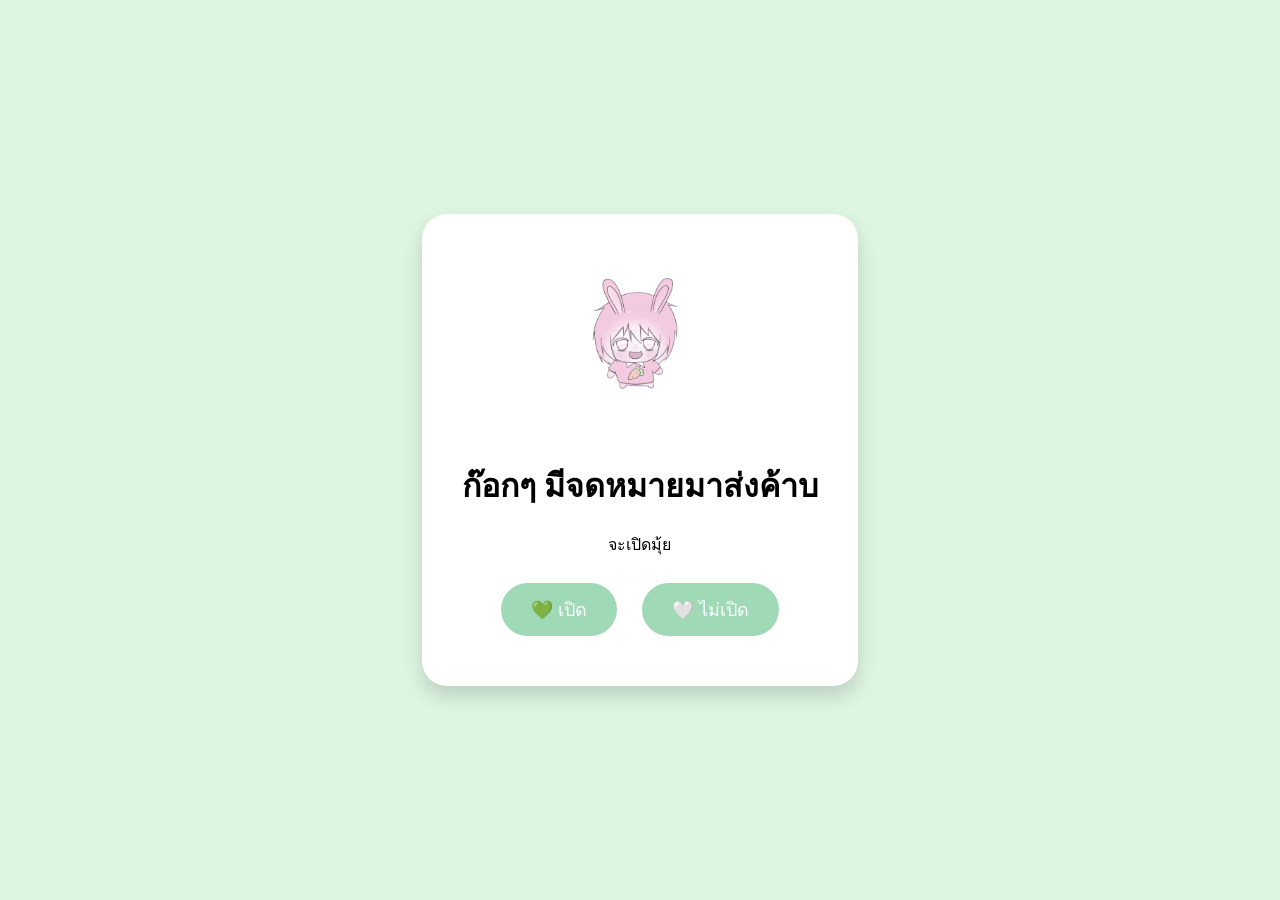
<file: index.html>
<!DOCTYPE html>
<html lang="th">
<head>
    <meta charset="UTF-8">
    <title>ก๊อกๆ มีจดหมายมาส่งค้าบ</title>
    <link rel="stylesheet" href="style.css">
</head>
<body>

<div class="card">
    <img src="images/07.png" class="bunny">

    <h1>ก๊อกๆ มีจดหมายมาส่งค้าบ</h1>

    <p>จะเปิดมุ้ย</p>

    <div class="btn">
        <button onclick="location.href='birthday.html'">
            💚 เปิด
        </button>

        <button onclick="location.href='no.html'">
            🤍 ไม่เปิด
        </button>
    </div>

</div>

</body>
</html>
</file>
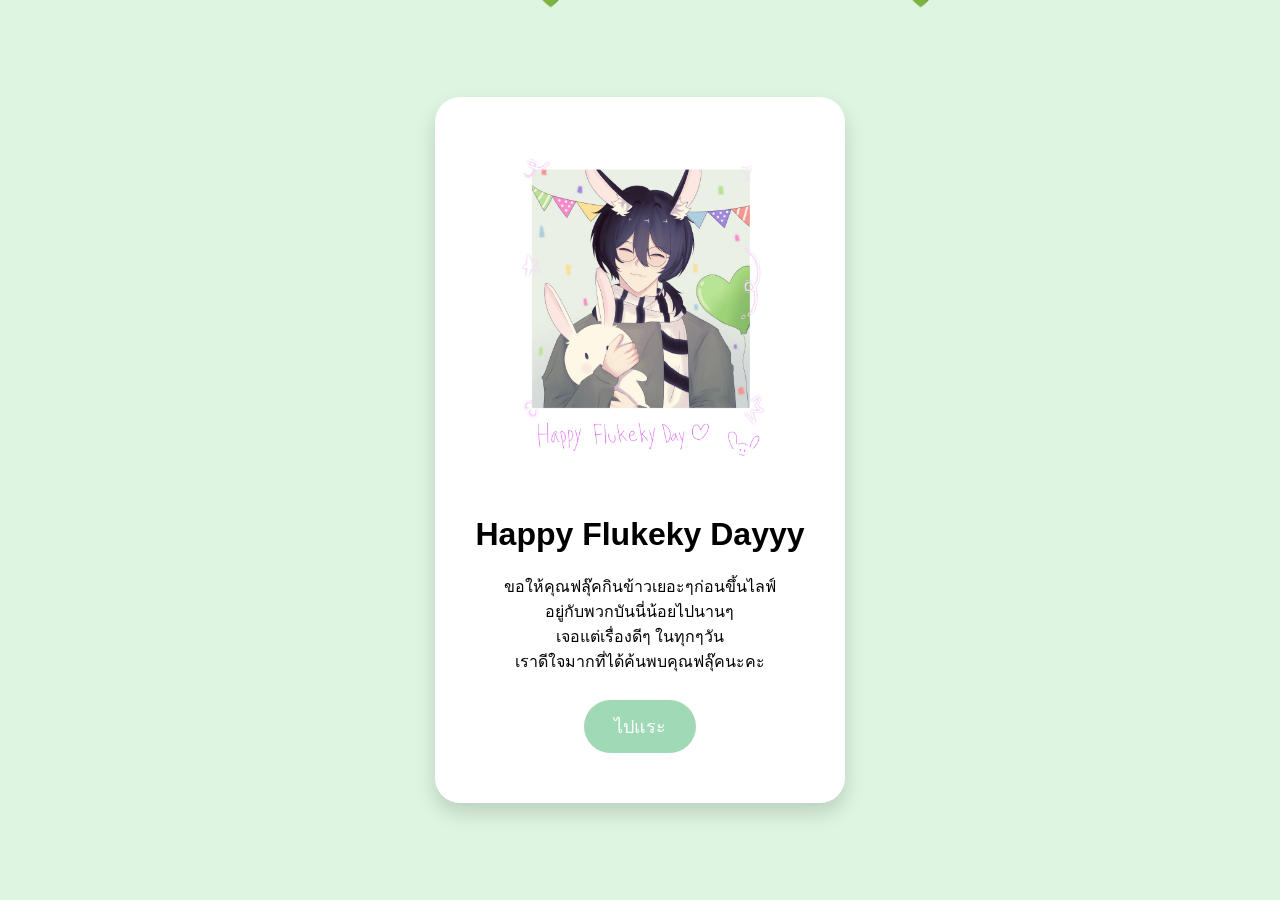
<file: birthday.html>
<!DOCTYPE html>
<html lang="th">
<head>
    <meta charset="UTF-8">
    <title>Happy Birthday</title>
    <link rel="stylesheet" href="style.css">
</head>
<body>

<div class="card">

    <img src="images/05.jpg" class="photo">

    <h1>Happy Flukeky Dayyy</h1>

    <p>
        ขอให้คุณฟลุ๊คกินข้าวเยอะๆก่อนขึ้นไลฟ์<br>
        อยู่กับพวกบันนี่น้อยไปนานๆ<br> 
        เจอแต่เรื่องดีๆ ในทุกๆวัน<br>
        เราดีใจมากที่ได้ค้นพบคุณฟลุ๊คนะคะ <br>
    </p>
<button onclick="location.href='index.html'">
    ไปแระ
</button>
</div>

<script src="script.js"></script>

</body>
</html>
</file>
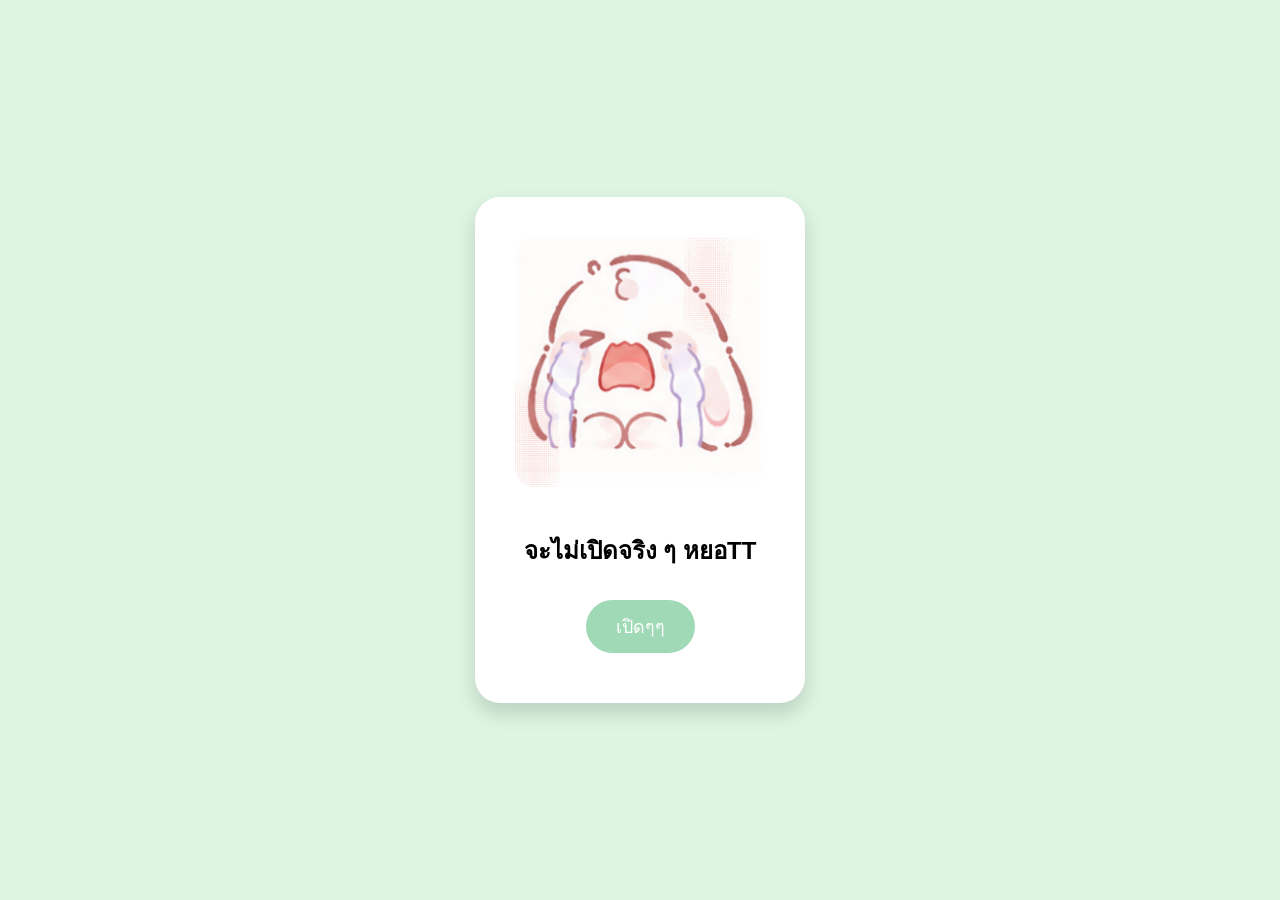
<file: no.html>
<!DOCTYPE html>
<html lang="th">
<head>
    <meta charset="UTF-8">
    <title>แน่ใจนะ?</title>
    <link rel="stylesheet" href="style.css">
</head>
<body>

<div class="card">

    <img src="images/04.png" class="photo">


    <h2>จะไม่เปิดจริง ๆ หยอTT</h2>

    <button onclick="location.href='index.html'">
        เปิดๆๆ
    </button>

</div>

</body>
</html>
</file>
<file: style.css>
body{

    margin:0;

    background:#DDF5E1;

    font-family:Kanit,sans-serif;

    display:flex;

    justify-content:center;

    align-items:center;

    height:100vh;

}

.card{

    background:white;

    padding:40px;

    border-radius:25px;

    text-align:center;

    box-shadow:0 10px 20px rgba(0,0,0,.15);

}

button{

    padding:12px 30px;

    margin:10px;

    border:none;

    border-radius:30px;

    background:#9FD9B6;

    color:white;

    font-size:18px;

    cursor:pointer;

    transition:.3s;

}

button:hover{

    transform:scale(1.08);

    background:#7EC89D;

}

.bunny{

    width:150px;

}

.photo{

    width:250px;

    border-radius:20px;

    margin-bottom:20px;

}

@keyframes fall{

    from{
        transform:translateY(0);
    }

    to{
        transform:translateY(110vh);
    }

}
.bunny {
    width: 180px;
    animation: dance 0.8s infinite;
}

@keyframes dance {
    0% {
        transform: rotate(-3deg) scale(1);
    }
    50% {
        transform: rotate(3deg) scale(1.05);
    }
    100% {
        transform: rotate(-3deg) scale(1);
    }
}
</file>
